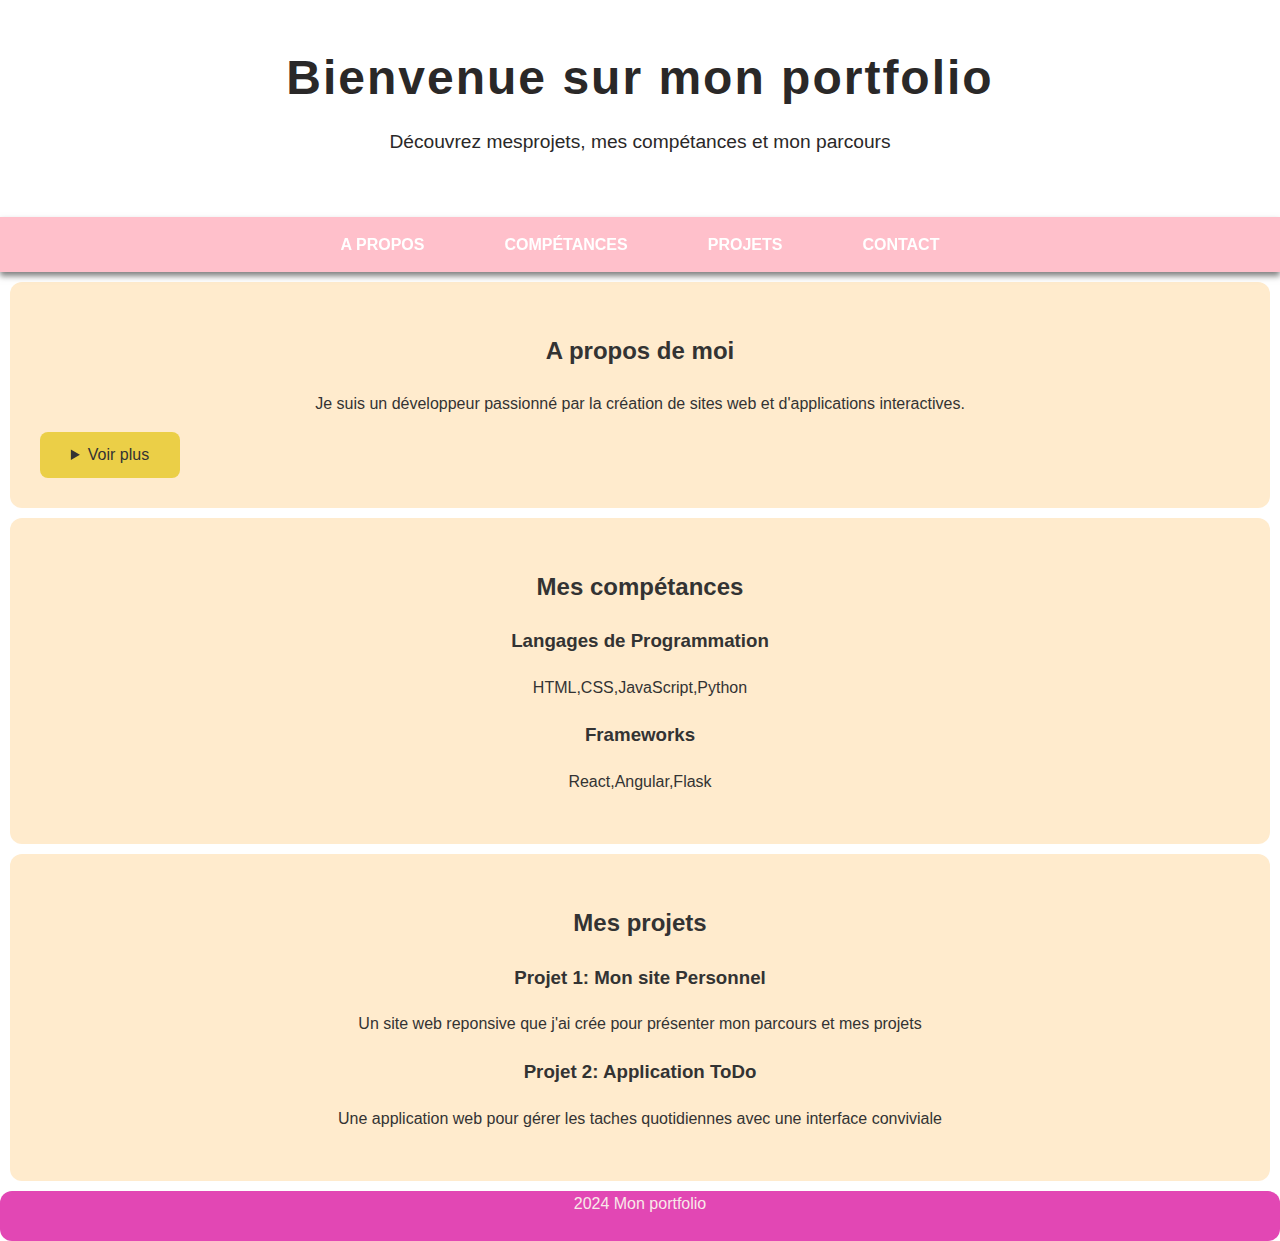
<file: portfolio/index.html>
<!DOCTYPE html>
<html lang="en">
<head>
    <meta charset="UTF-8">
    <meta name="viewport" content="width=device-width, initial-scale=1.0">
    <title>Mon portfolio</title>
    <link rel="stylesheet" href="style.css">
</head>
<body>
    
    <header>
        <h1>Bienvenue sur mon portfolio</h1>
        <p>Découvrez mesprojets, mes compétances et mon parcours</p>
    </header>
   
    <nav>
        <ul>
            <li><a href="#about"> A propos</a></li>
            <li><a href="#skills">Compétances</a></li>
            <li><a href="#projects">Projets</a></li>
            <li><a href="#contact">Contact</a></li>
        </ul>
    </nav>

    <section id="about">
      <h2>A propos de moi </h2>
      <p>
        Je suis un développeur passionné par la création de sites web et d'applications interactives.
      </p>
      <details>
        <summary>Voir plus</summary>
        <p>
            J'ai commencé à coder a l'age de 15ans et depuis je continue d'explorer differences langages et technologies.
        </p>
      </details>
    </section>



    <section id="skills">
        <h2>Mes compétances </h2>
        <article>
            <h3>Langages de Programmation</h3>
            <p>HTML,CSS,JavaScript,Python</p>
        </article>
        <article>
            <h3>Frameworks</h3>
            <p>React,Angular,Flask</p>
        </article>
      </section>

      <section id="projects">
        <h2>Mes projets </h2>
        <article>
            <h3>Projet 1: Mon site Personnel</h3>
            <p>
                Un site web reponsive que j'ai crée pour présenter mon parcours et mes projets 
            </p>
        </article>
        <article>
            <h3>Projet 2: Application ToDo</h3>
            <p>
                Une application web pour gérer les taches quotidiennes avec une  interface conviviale
            </p>
        </article>
      </section>


      <footer id="contact">
         2024 Mon portfolio
      </footer>

</body>
</html>
</file>
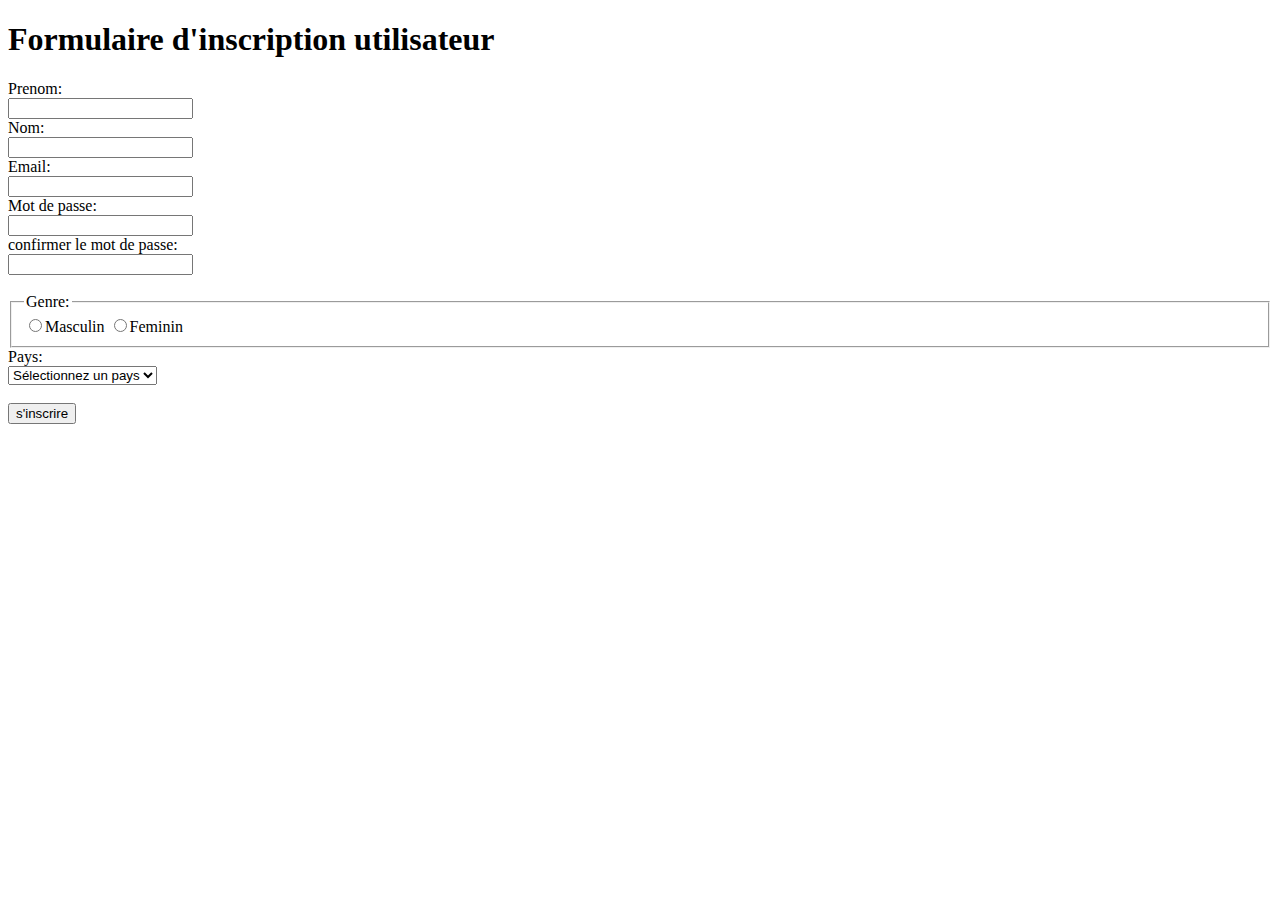
<file: portfolio/formulaire.html>
<!DOCTYPE html>
<html lang="en">
<head>
    <meta charset="UTF-8">
    <meta name="viewport" content="width=device-width, initial-scale=1.0">
    <title>Formulaire d'inscription</title>
    <script src="controle.js" async></script>
</head>
<body>
    <form action="">
        <H1>Formulaire d'inscription utilisateur</H1>
         <label for="Prenom">Prenom:</label><br>
         <input type="text" id="t1" name="Prenom"><br>
         
         <label for="nom">Nom:</label><br>
         <input type="text" id="t2" name="nom"><br>

         <label for="Email">Email:</label><br>
         <input type="text" id="t3" name="Email"><br>

         <label for="Motdepasse">Mot de passe:</label><br>
         <input type="password" id="t4" name="mot de passe"><br>

         <label for="confirmer le mot de passe">confirmer le mot de passe:</label><br>
         <input type="password" id="t5" name="password"><br><br>
         <fieldset >
         <legend>Genre:</legend>
         <input type="radio" id="R1" name="M">Masculin
         <input type="radio" id="R2" name="F" >Feminin<br>
         </fieldset>
         <label for="Pays">Pays:</label><br>
         <select name="pays" id="s1">
            <option value="">Sélectionnez un pays</option>
            <option value="Tunisie">Tunisie</option>
            <option value="France">France</option>
         </select><br><br>
         <input type="button" value="s'inscrire" id="btn">

    </form>

    
</body>
</html>
</file>
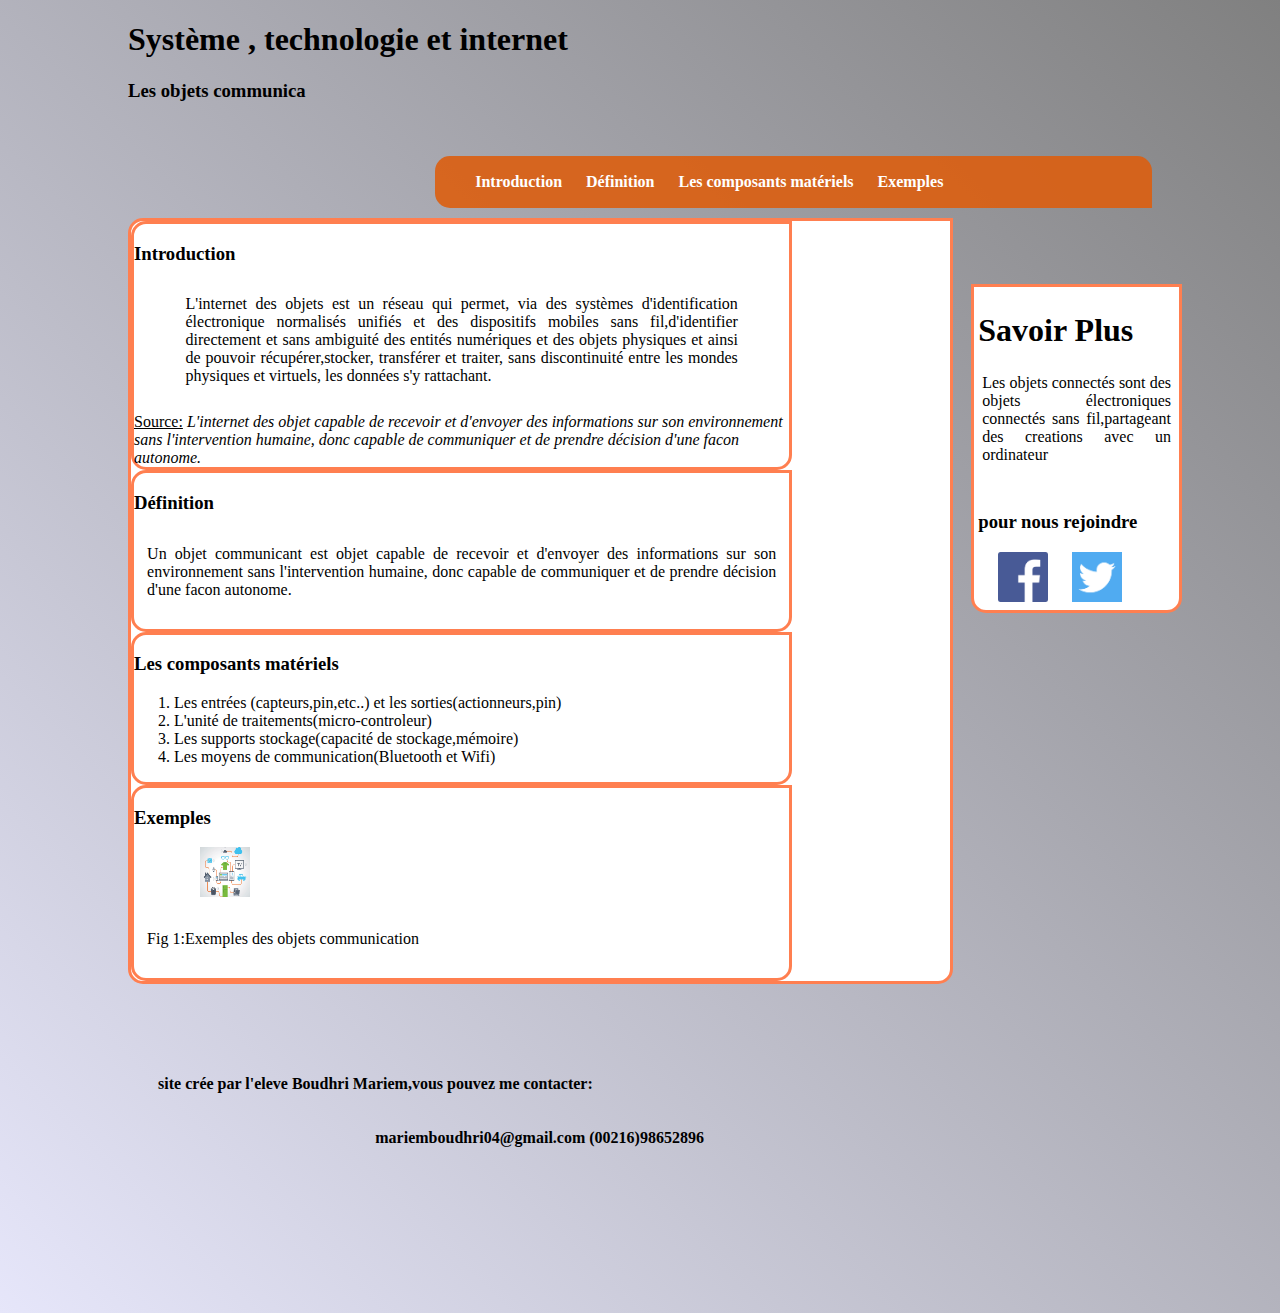
<file: portfolio/tp3.html>
<!DOCTYPE html>
<html lang="en">
<head>
    <meta charset="UTF-8">
    <meta name="viewport" content="width=device-width, initial-scale=1.0">
    <title>Application</title>
    <link rel="stylesheet" href="style1.css">
</head>
<body>
    <header>
        <h1 class="e">Système , technologie et internet</h1>
        <h3 class="e">Les objets communica</h3>
    </header>
    <nav>
        <ul>
            <li class="1"><a class="lien" href="#introduction"> Introduction</li></a>
            <li class="1"><a class="lien" href="#definiton">Définition</li></a>
            <li class="1"><a class="lien" href="#les composants materiels">Les composants matériels</li></a>
            <li class="1"><a class="lien" href="#exemples">Exemples</li></a>
        </ul>
    </nav>
  <main>
    <section>
     <section id="Introduction">
        <h3>Introduction</h3>
        <blockquote>
             <p>L'internet des objets est un réseau qui permet, via des systèmes d'identification électronique
                normalisés unifiés et des dispositifs mobiles sans fil,d'identifier directement et sans ambiguité des entités 
                numériques et des objets physiques et ainsi de pouvoir récupérer,stocker, transférer et traiter, sans discontinuité
                entre les mondes physiques et virtuels, les données s'y rattachant.</p>
        </blockquote>
        <ins>Source:</ins>
        <cite>L'internet des objet capable de recevoir et d'envoyer des informations
            sur son environnement sans l'intervention humaine, donc capable de communiquer 
            et de prendre décision d'une facon autonome. 
        </cite>
     </section>

     <section id="Définition">
        <h3>Définition</h3>
        <p>Un objet communicant est objet capable de recevoir et d'envoyer des informations
           sur son environnement sans l'intervention humaine, donc capable de communiquer et de prendre décision
           d'une facon autonome.
        </p>
     </section>

     <section id="Les composants matériels">
        <h3>Les composants matériels</h3>
        <ol>
            <li>Les entrées (capteurs,pin,etc..) et les sorties(actionneurs,pin)</li>
            <li>L'unité de traitements(micro-controleur)</li>
            <li>Les supports stockage(capacité de stockage,mémoire) </li>
            <li>Les moyens de communication(Bluetooth et Wifi)</li>
        </ol>
     </section>

     <section id="Exemples">
       <h3>Exemples</h3>
       <img src="exemple.jpg" class="im" alt="objets communication">
        <p>Fig 1:Exemples des objets communication</p>
     </section>
   </section>

   <aside>
    <article>
        <h1>Savoir Plus</h1>
        <p>
            Les objets connectés sont des objets électroniques connectés sans fil,partageant des creations avec un ordinateur
        </p>
    </article>
    <article>
        <h3>pour nous rejoindre</h3>
            <img src="fb.png"  class="im" alt="fb">
            <img src="twitter.png"  class="im" alt="twitter">
        </a>
    </article>
   </aside>
 </main>
 <footer>
    <p>site crée par l'eleve <strong>Boudhri Mariem</strong>,vous pouvez me contacter:</p>
    <a>mariemboudhri04@gmail.com</a>
    <a>(00216)98652896</a>
 </footer>
    
 </body>
</html>
</file>
<file: portfolio/style.css>
body{
    background-color: white;
    color: #333;
    font-family:'Helevetica Neue',Arial,sans-serif;
    margin: 0;
    padding: 0;
    line-height:1.6;
}

header{
    text-align: center;
    background-color: linear-gradient(to right,#333,#fff);
    color: rgb(42,40,40);
    padding: 40px 20px;
    box-shadow: 0px 4px 8px rgb(22,22,22);
}

header h1{
   font-size: 3rem;
   margin: 0;
   letter-spacing: 2px;
}

header p{
    margin-top: 10px;
    font-size: 1.2rem;
}

nav{
    padding: 15px;
    text-align: center;
    background-color: pink;
    box-shadow: 0px 4px 6px rgba(0,0,0,0.5);
    top: 0;
    position: sticky;
    z-index: 50;

}

nav ul{
    list-style-type: none;
    display: flex;
    justify-content: center;
    margin: 0;
    padding: 0;
}

nav ul li{
    margin: 0 20px;
}

nav ul li a{
    color: white;
    text-decoration: none;
    font-weight: bold;
    text-transform: uppercase;
    padding: 10px 20px;
    transition: all 0.3s ease;
}

nav ul li a:hover{
    background-color: rgba(255,255,255,0.2);
    border-radius: 8px;

}
section{
    text-align: center;
    padding: 30px;
    margin: 10px;
    background-color: blanchedalmond;
    border-radius: 12px;
    box-shadow: 4px 10px rgba(red,green,blue,alpha);

}
article{
    margin-bottom: 20px;

}

details{
    background-color: hsl(50, 80%, 60%);
    padding: 10px;
    border-radius: 8px;
    width: 10%;
}

footer{
    text-align: center;
    background-color: rgb(226,71,180);
    color: rgb(249,233,233);
    width: 100%;
    height: 50px;
    border-radius: 12px;
}
</file>
<file: portfolio/style1.css>
.im{
    width: 50px;
    height: 50px;
    margin-left: 10%;
}

body{
    background: linear-gradient(45deg,lavender,gray);
    width: 80%;
    margin: auto;
}

header{
    height: 15vh;
}

.e{
    text-shadow: 1cm;
}

nav{
    background-color: rgb(219, 94, 16,0.903);
    border-radius: 15px 15px 0px 15px;
    padding-top: 1px;
    padding-bottom: 1px;
    width: 70%;
    margin-bottom: 10px;
    margin-left: 30%;
}

nav ul li{/*.1*/
    display: inline;
    margin-right: 20px;
    list-style: none;
}

.lien{
    text-decoration: none;
    color:white;
    font-weight: bolder;
}

section{
    background-color: white;
    width: 80%;
    border: coral solid;
    border-radius: 15px 0px 15px 15px;
    margin-right: 1%;
}

aside{
    float:right;
    background-color: white;
    width: 20%;
    border: solid coral;
    border-radius: 0px 0px 15px 15px;
    position: relative;
    top:-700px;
    left:30px
    /*height:40vh;
    overflow:scroll;*/
}

footer{
    margin-top: 5vh;
    padding: 10px;
    text-align: center;
    font-weight: bold;
    border-radius: 15px;
}

article,p{
    padding:2%;
    text-align: justify;
    font-family: Cambria, Cochin, Georgia, Times, 'Times New Roman', serif;
    font-size: 1em;
}
</file>
